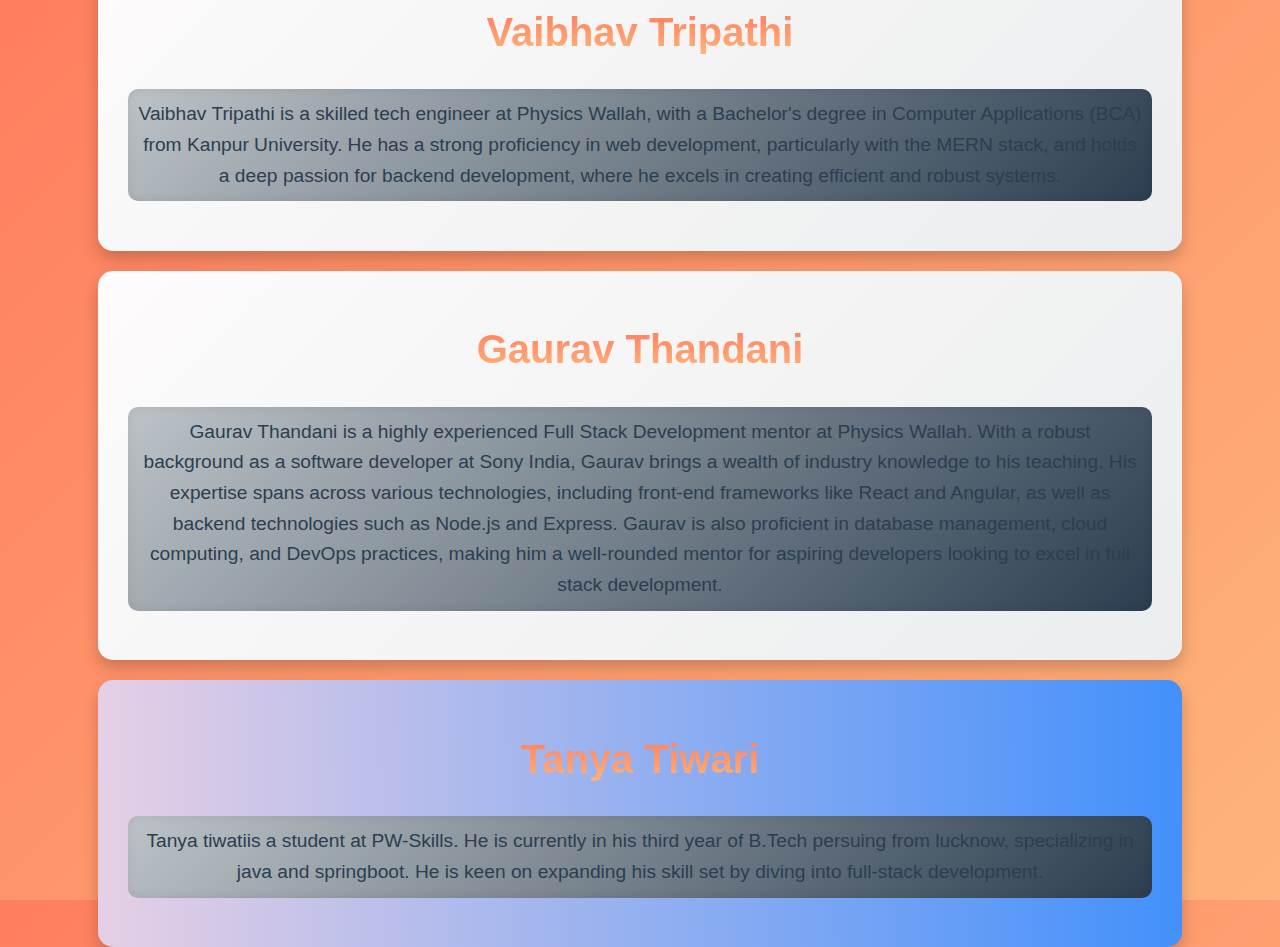
<file: tex.html>
<!DOCTYPE html>
<html lang="en">
  <head>
    <meta charset="UTF-8" />
    <title>Document</title>
    <link rel="stylesheet" href="tex.css" />
  </head>
  <body>
    <header>
      <!-- vaibhav intro -->
      <section class="vaibhav">
        <h1 class="vaibhva_h1">Vaibhav Tripathi</h1>
        <p class="vaibhav_p">
          Vaibhav Tripathi is a skilled tech engineer at Physics Wallah, with a
          Bachelor's degree in Computer Applications (BCA) from Kanpur
          University. He has a strong proficiency in web development,
          particularly with the MERN stack, and holds a deep passion for backend
          development, where he excels in creating efficient and robust systems.
        </p>
      </section>
      <!--  Gaurav Sir Intro  -->
      <section class="Gaurav">
        <h1 class="Gaurav_h1">Gaurav Thandani</h1>
        <p class="Gaurav_p">
          Gaurav Thandani is a highly experienced Full Stack Development mentor
          at Physics Wallah. With a robust background as a software developer at
          Sony India, Gaurav brings a wealth of industry knowledge to his
          teaching. His expertise spans across various technologies, including
          front-end frameworks like React and Angular, as well as backend
          technologies such as Node.js and Express. Gaurav is also proficient in
          database management, cloud computing, and DevOps practices, making him
          a well-rounded mentor for aspiring developers looking to excel in full
          stack development.
        </p>
      </section>
      <!--Intro-->
      <section class="tanya">
        <h1 class="tanya_h1">Tanya Tiwari</h1>
        <p class="tanya_p">
          Tanya tiwatiis a student at PW-Skills.
          He is currently in his  third year of B.Tech persuing from lucknow, 
          specializing in java and springboot. 
          He is keen on expanding his skill set by diving into full-stack development.
      </section>     
    </header>
  </body>
</html>
</file>
<file: tex.css>
body {
    font-family: 'Arial', sans-serif;
    background-color: #f0f0f0;
    color: #333;
    margin: 0;
    padding: 0;
    display: flex;
    justify-content: center;
    align-items: center;
height: 100vh;
    background: linear-gradient(135deg, #ff7e5f, #feb47b);
  }
  
  header {
    display: flex;
    flex-direction: column;
    align-items: center;
    gap: 20px;
    width: 80%;
    max-width: 1200px;
  }
  
  .vaibhav, .vaibhav1 {
    background-color: #ffffff;
    padding: 30px;
    border-radius: 15px;
    box-shadow: 0 8px 16px rgba(0, 0, 0, 0.2);
    width: 100%;
    display: flex;
    flex-direction: column;
    align-items: center;
    background: linear-gradient(135deg, #fdfbfb, #ebedee);
  }
  
  .vaibhva_h1, .vaibhva1_h1 {
    font-size: 2.5em;
    color: #34495e;
    margin-bottom: 15px;
    background: -webkit-linear-gradient(#ff7e5f, #feb47b);
    -webkit-background-clip: text;
    -webkit-text-fill-color: transparent;
    text-align: center;
  }
  
  .vaibhav_p, .vaibhav1_p {
    font-size: 1.2em;
    line-height: 1.6;
    color: #2c3e50;
    text-align: center;
    padding: 10px;
    background: linear-gradient(135deg, #bdc3c7, #2c3e50);
    border-radius: 10px;
    box-shadow: inset 0 0 10px rgba(0, 0, 0, 0.1);
  }
  
  
  .Gaurav {
    background-color: #ffffff;
    padding: 30px;
    border-radius: 15px;
    box-shadow: 0 8px 16px rgba(0, 0, 0, 0.2);
    width: 100%;
    display: flex;
    flex-direction: column;
    align-items: center;
    background: linear-gradient(135deg, #fdfbfb, #ebedee);
  }
  
  .Gaurav_h1 {
    font-size: 2.5em;
    color: #34495e;
    margin-bottom: 15px;
    background: -webkit-linear-gradient(#ff7e5f, #feb47b);
    -webkit-background-clip: text;
    -webkit-text-fill-color: transparent;
    text-align: center;
  }
  
  .Gaurav_p {
    font-size: 1.2em;
    line-height: 1.6;
    color: #2c3e50;
    text-align: center;
    padding: 10px;
    background: linear-gradient(135deg, #bdc3c7, #2c3e50);
    border-radius: 10px;
    box-shadow: inset 0 0 10px rgba(0, 0, 0, 0.1);
  }

  .tanya {
    background-color: #ffffff;
    padding: 30px;
    border-radius: 15px;
    box-shadow: 0 8px 16px rgba(0, 0, 0, 0.2);
    width: 100%;
    display: flex;
    flex-direction: column;
    align-items: center;
    background-image: linear-gradient( 89.5deg,  rgb(229, 207, 229) 0.4%, rgba(66,144,251,1) 100.3% );
  }
  
  .tanya_h1 {
    font-size: 2.5em;
    color: #34495e;
    margin-bottom: 15px;
    background: -webkit-linear-gradient(#ff7e5f, #feb47b);
    -webkit-background-clip: text;
    -webkit-text-fill-color: transparent;
    text-align: center;
  }
  
  
  .tanya_p {
    font-size: 1.2em;
    line-height: 1.6;
    color: #2c3e50;
    text-align: center;
    padding: 10px;
    background: linear-gradient(135deg, #bdc3c7, #2c3e50);
    border-radius: 10px;
    box-shadow: inset 0 0 10px rgba(0, 0, 0, 0.1);
  }
</file>
